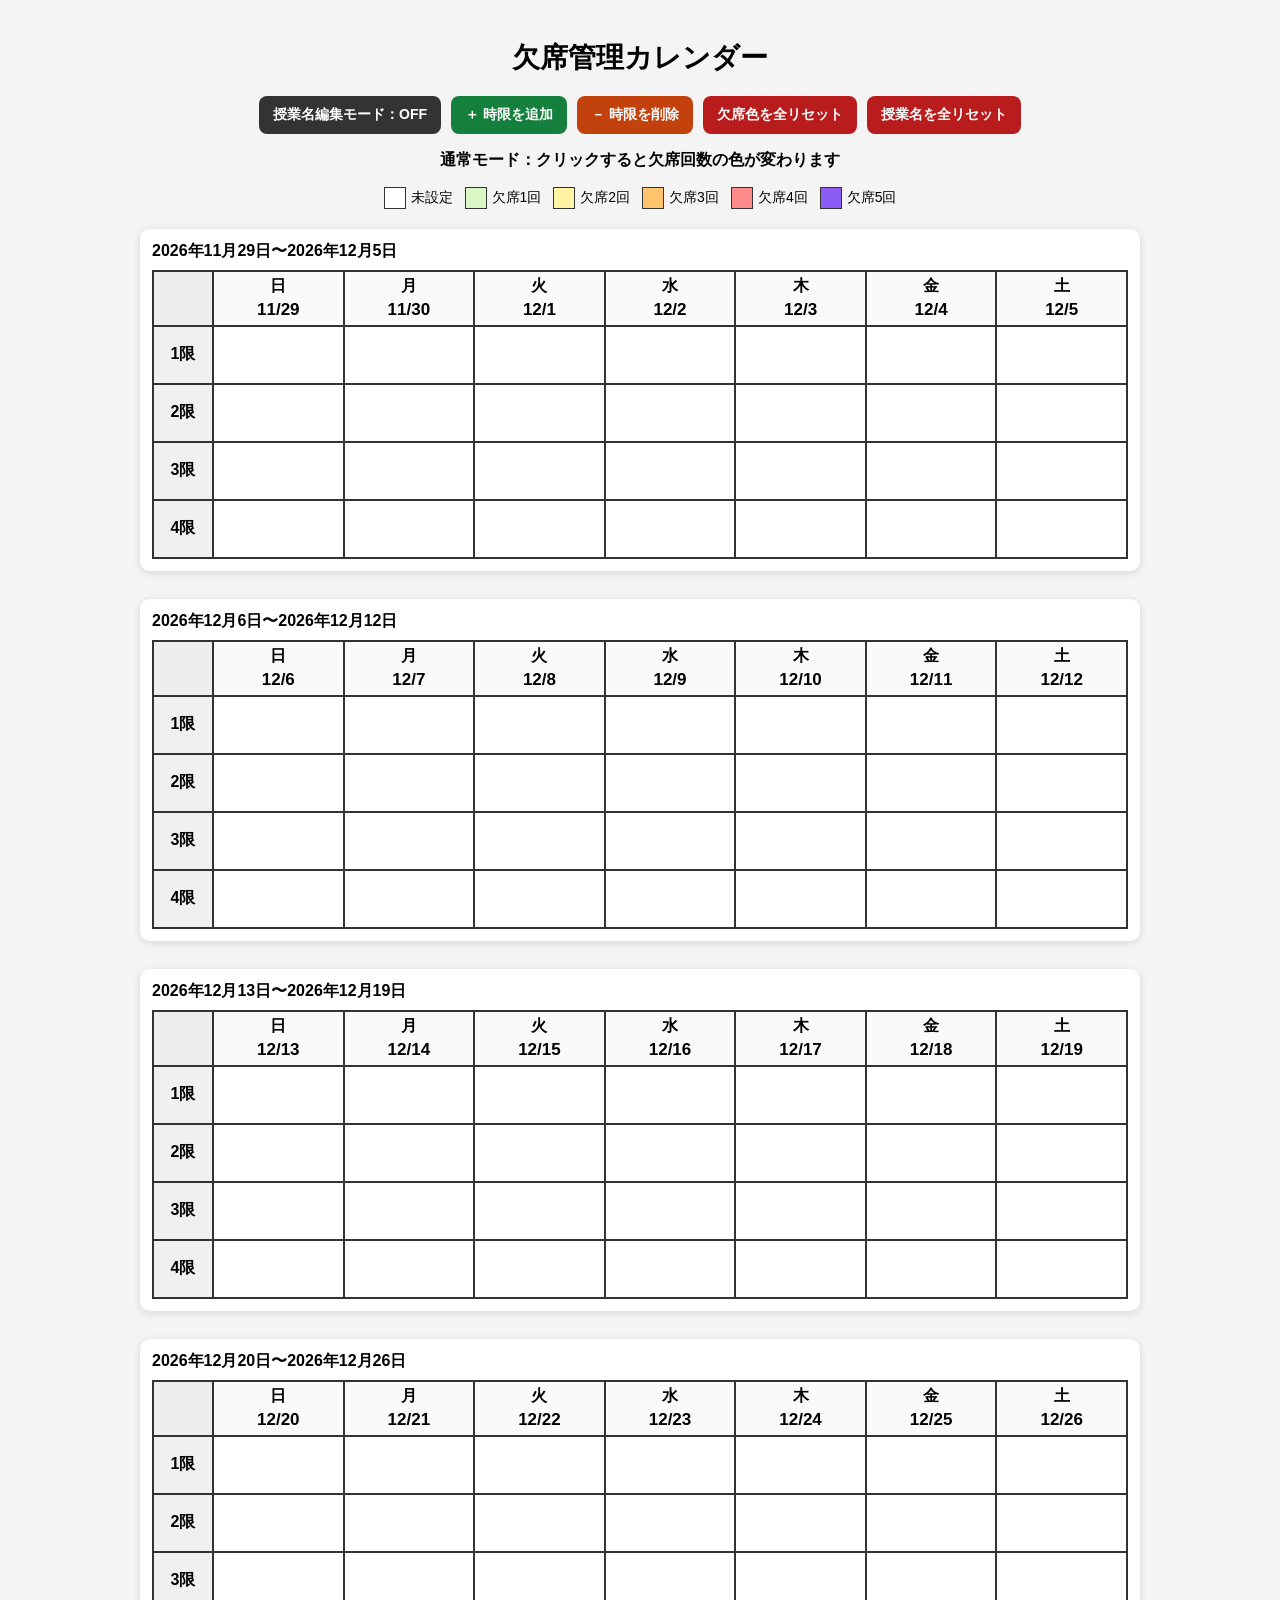
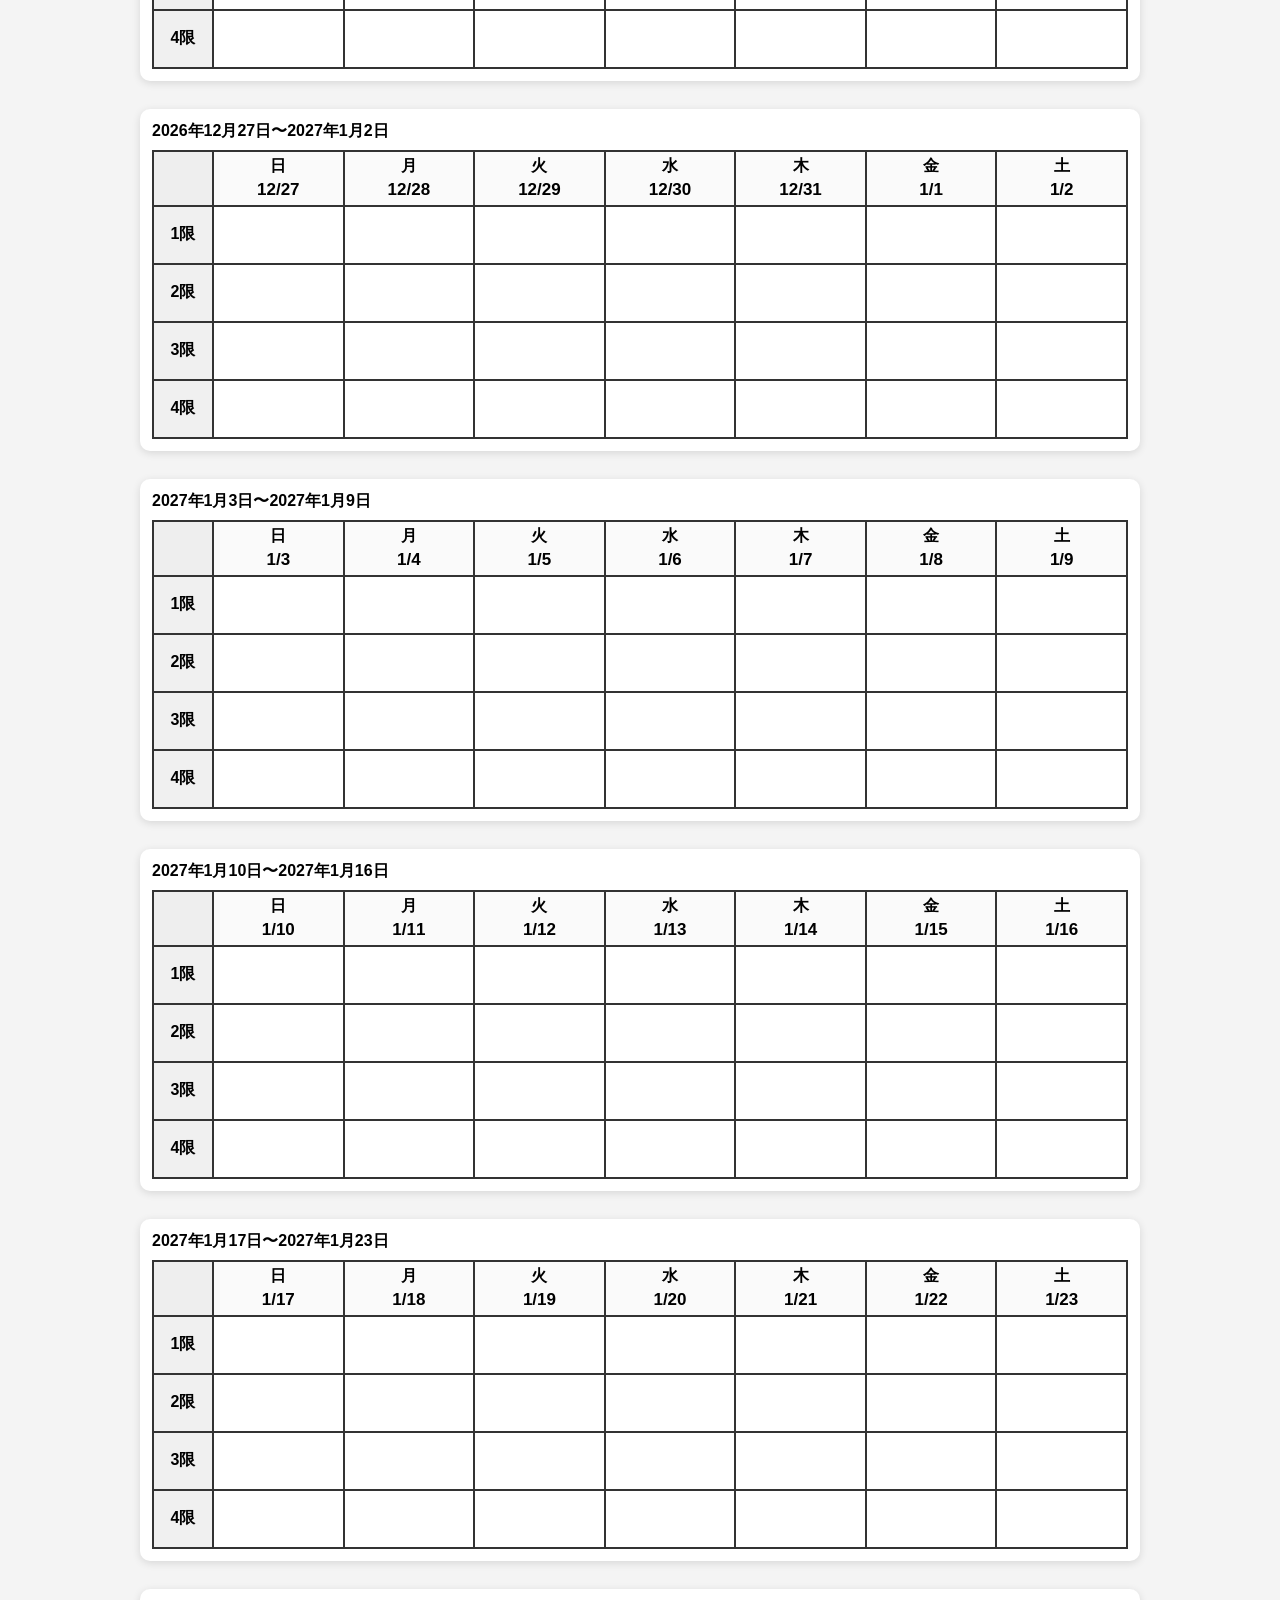
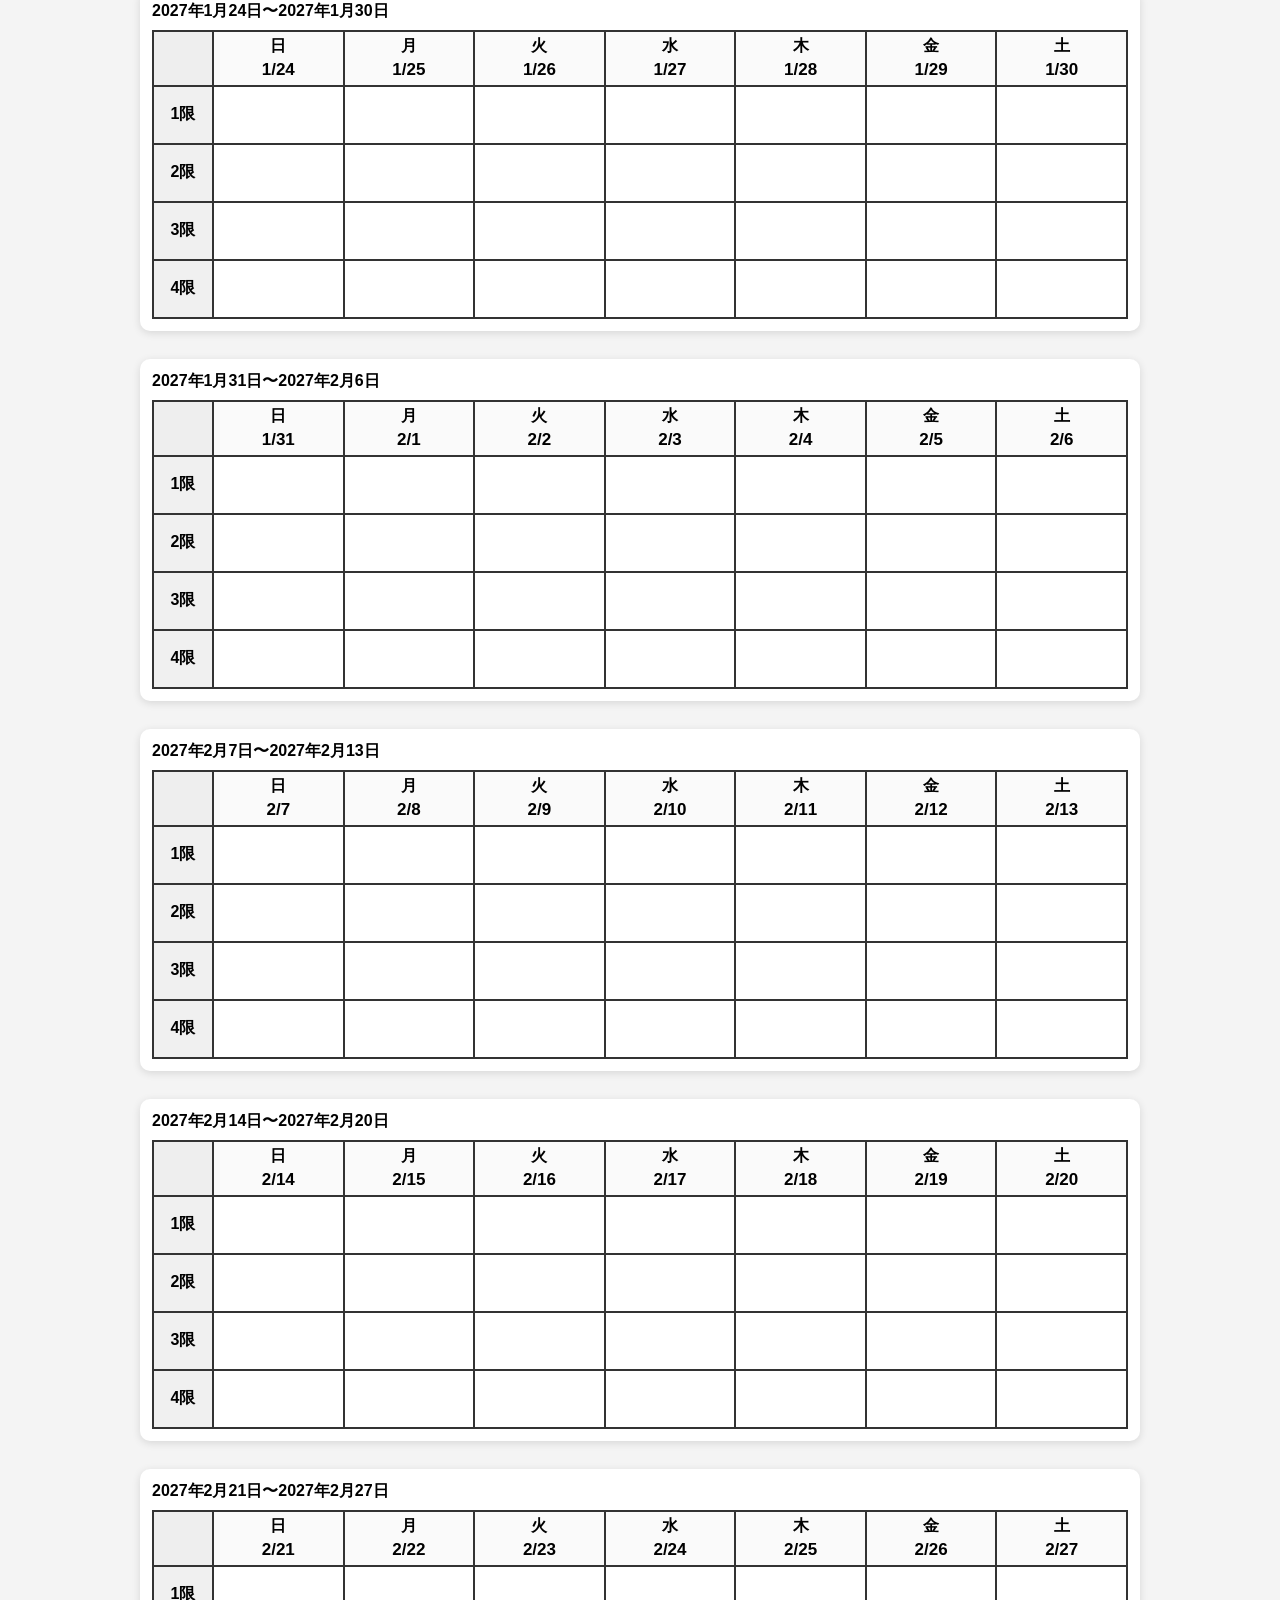
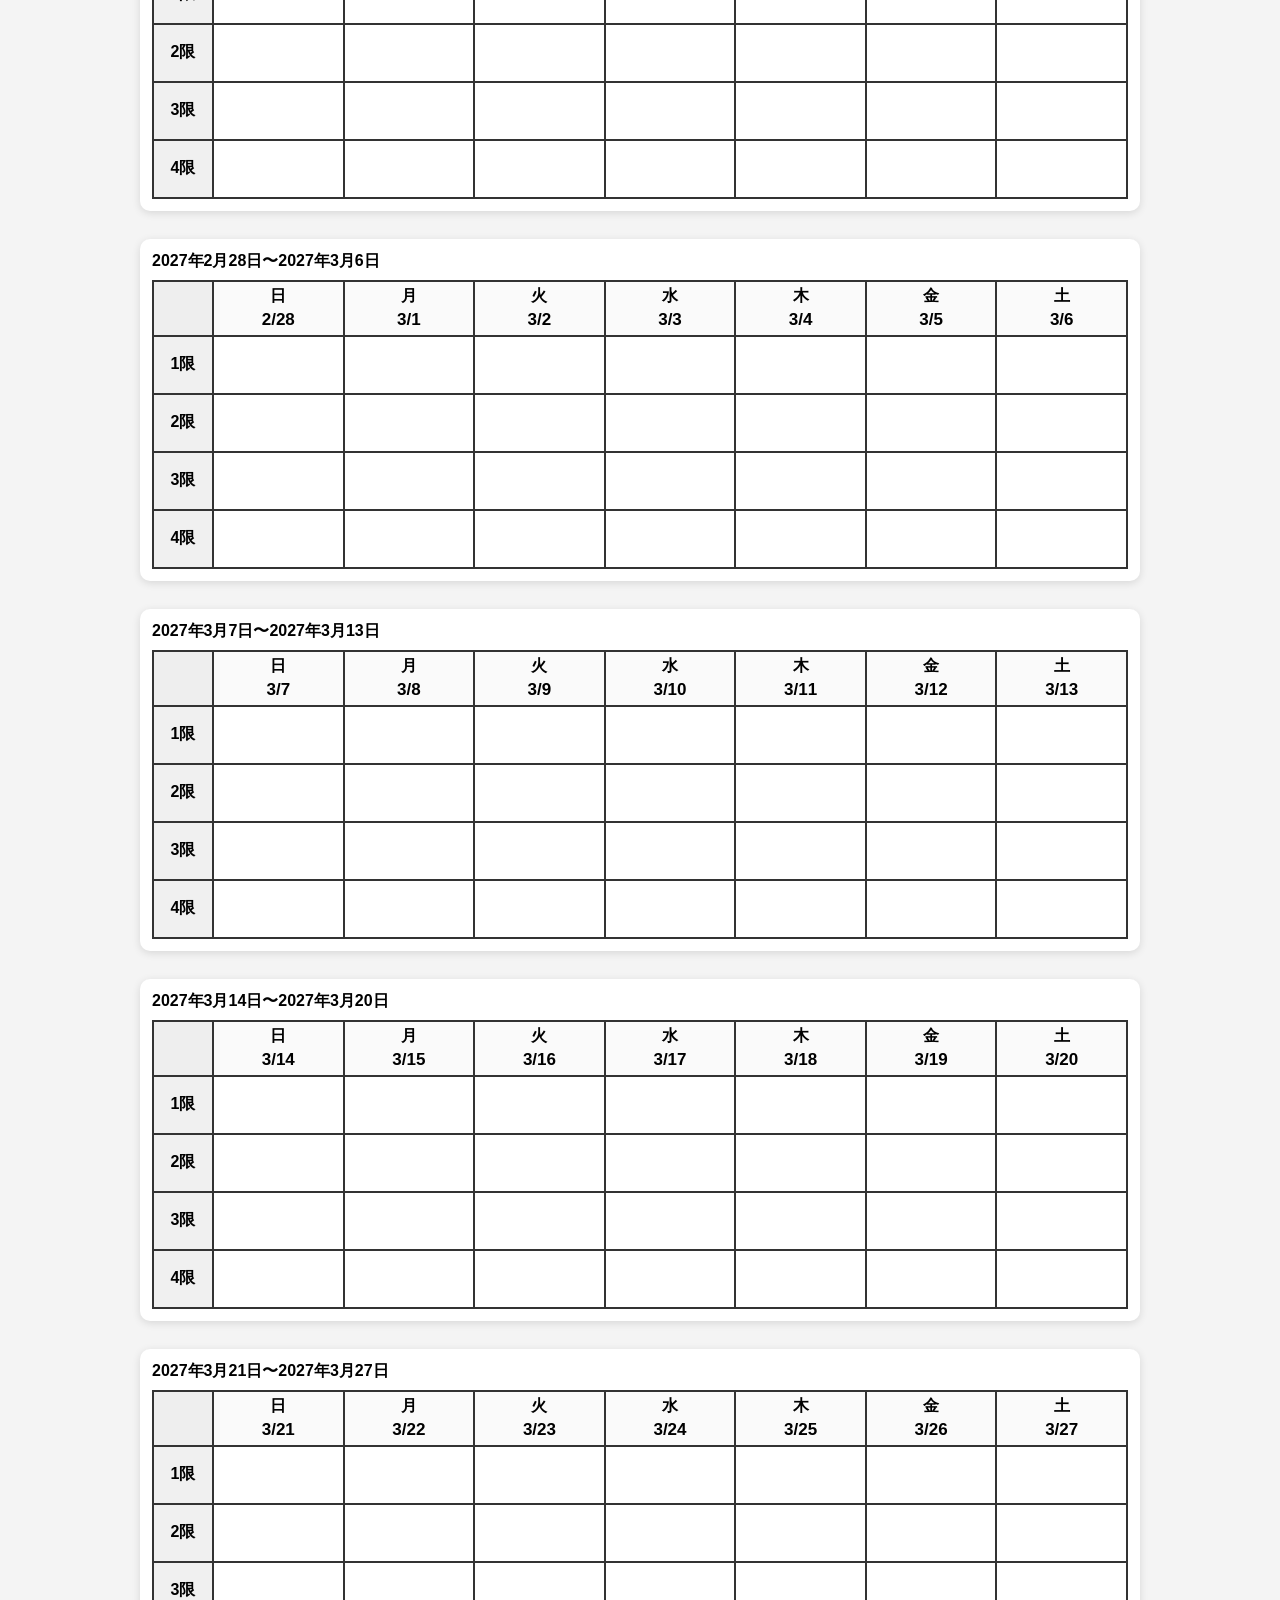
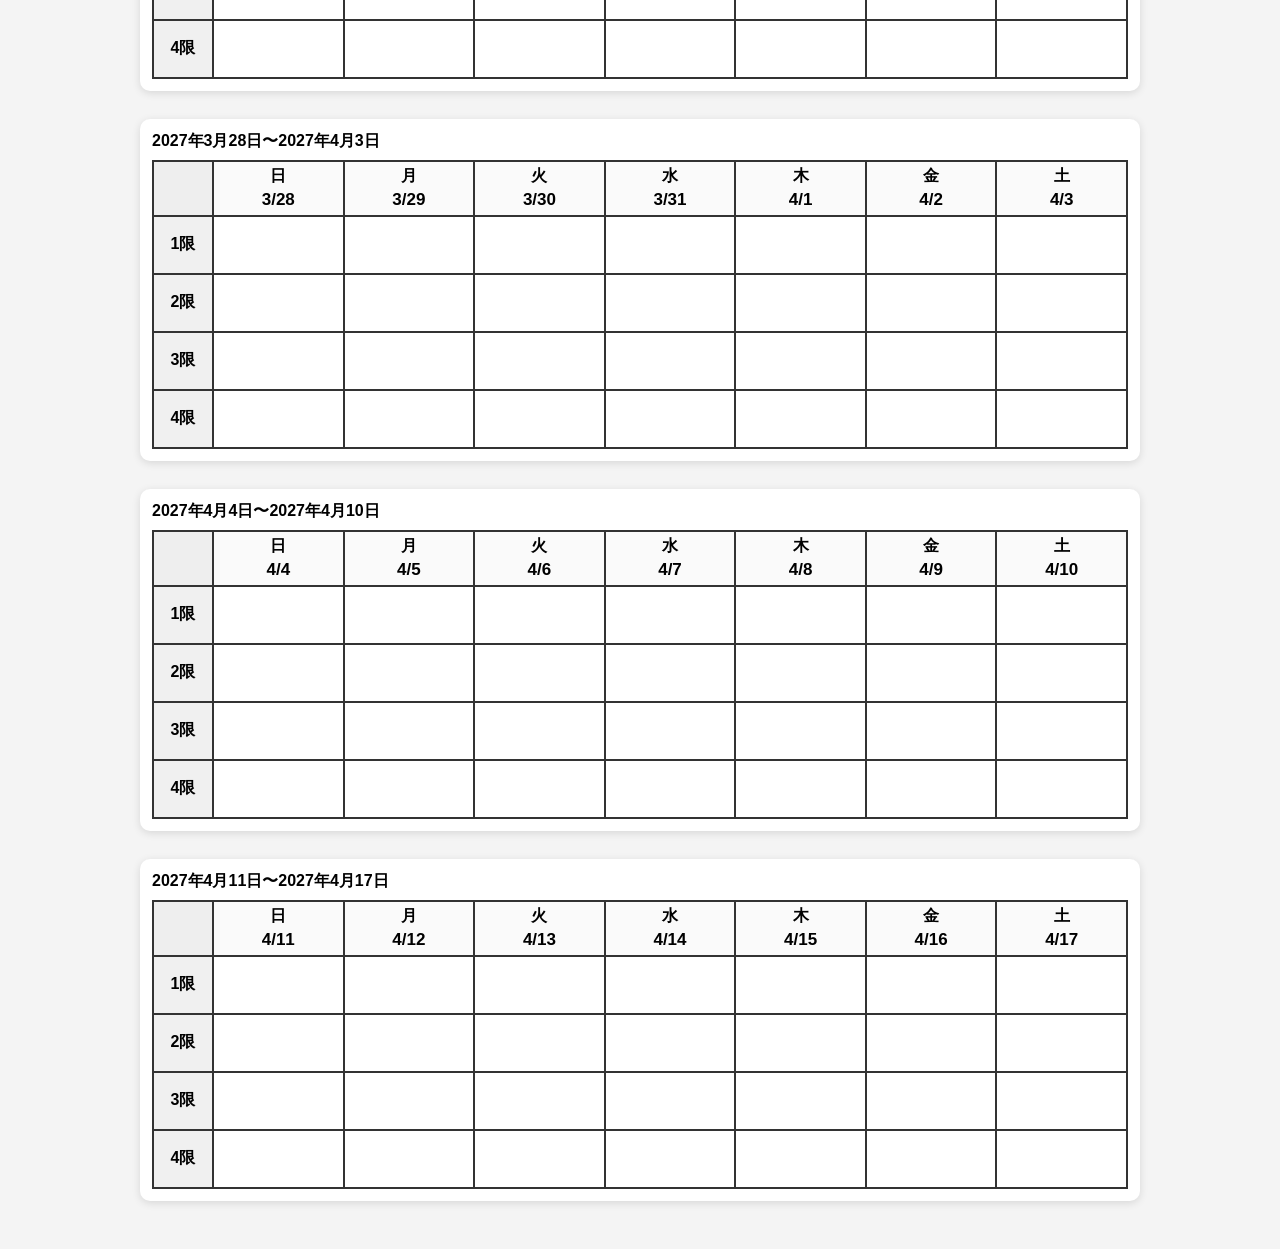
<file: index.html>
<!DOCTYPE html> <!-- HTML文書であることを宣言 -->

<html lang="ja"> <!-- 日本語ページとして設定 -->

<head> <!-- ページ設定の開始 -->

  <meta charset="UTF-8"> <!-- 日本語の文字化けを防ぐ -->

  <meta name="viewport" content="width=device-width, initial-scale=1.0"> <!-- スマホ画面に対応させる -->

  <title>欠席管理カレンダー</title> <!-- ブラウザのタブ名 -->

  <link rel="stylesheet" href="style.css"> <!-- CSSファイルを読み込む -->

  <script src="script.js" defer></script> <!-- JavaScriptファイルを読み込む -->

</head> <!-- ページ設定の終了 -->

<body> <!-- 画面に表示する内容の開始 -->

  <h1>欠席管理カレンダー</h1> <!-- タイトル -->

  <div class="controls"> <!-- 操作ボタン全体 -->

    <button id="editButton">授業名編集モード：OFF</button> <!-- 授業名編集モード切り替えボタン -->

    <button id="addPeriodButton" class="add-button">＋ 時限を追加</button> <!-- 時限追加ボタン -->

    <button id="deletePeriodButton" class="delete-button">－ 時限を削除</button> <!-- 時限削除ボタン -->

    <button id="resetAbsenceButton" class="danger-button">欠席色を全リセット</button> <!-- 欠席色を全てリセットするボタン -->

    <button id="resetSubjectButton" class="danger-button">授業名を全リセット</button> <!-- 授業名を全てリセットするボタン -->

  </div> <!-- 操作ボタン全体の終了 -->

  <div class="mode-text" id="modeText">通常モード：クリックすると欠席回数の色が変わります</div> <!-- 現在のモード説明 -->

  <div class="legend"> <!-- 色の説明欄 -->

    <div class="legend-item"><div class="color-box state-none"></div>未設定</div> <!-- 未設定の色説明 -->

    <div class="legend-item"><div class="color-box state-1"></div>欠席1回</div> <!-- 欠席1回の色説明 -->

    <div class="legend-item"><div class="color-box state-2"></div>欠席2回</div> <!-- 欠席2回の色説明 -->

    <div class="legend-item"><div class="color-box state-3"></div>欠席3回</div> <!-- 欠席3回の色説明 -->

    <div class="legend-item"><div class="color-box state-4"></div>欠席4回</div> <!-- 欠席4回の色説明 -->

    <div class="legend-item"><div class="color-box state-5"></div>欠席5回</div> <!-- 欠席5回の色説明 -->

  </div> <!-- 色の説明欄の終了 -->

  <div class="calendar" id="calendar"></div> <!-- JavaScriptでカレンダーを表示する場所 -->

</body> <!-- 画面に表示する内容の終了 -->

</html> <!-- HTML文書の終了 -->
</file>
<file: style.css>
* { /* 全ての要素に共通設定をする */
  box-sizing: border-box; /* paddingやborderを幅に含める */
}

body { /* ページ全体 */
  font-family: sans-serif; /* 見やすいゴシック体にする */
  background: #f4f4f4; /* 背景を薄いグレーにする */
  padding: 20px; /* 画面端との余白を作る */
  margin: 0; /* 標準の余白を消す */
}

h1 { /* タイトル */
  text-align: center; /* 中央寄せにする */
  font-size: 28px; /* タイトルの文字サイズを決める */
}

.controls { /* 操作ボタン全体 */
  max-width: 1000px; /* 最大幅を決める */
  margin: 0 auto 16px; /* 中央寄せして下に余白を作る */
  display: flex; /* 横並びにする */
  gap: 10px; /* ボタン同士の間隔を空ける */
  justify-content: center; /* 中央寄せにする */
  flex-wrap: wrap; /* 画面が狭いときに折り返す */
}

button { /* 全てのボタン */
  padding: 10px 14px; /* ボタン内側の余白を作る */
  border: none; /* 標準の枠線を消す */
  border-radius: 8px; /* 角を丸くする */
  cursor: pointer; /* クリックできる見た目にする */
  font-weight: bold; /* 文字を太字にする */
  background: #333; /* 背景を黒系にする */
  color: white; /* 文字を白にする */
  font-size: 14px; /* 文字サイズを決める */
}

button.active { /* 編集モードONのボタン */
  background: #2563eb; /* 青色にする */
}

.add-button { /* 時限追加ボタン */
  background: #15803d; /* 緑色にする */
}

.delete-button { /* 時限削除ボタン */
  background: #c2410c; /* オレンジ色にする */
}

.danger-button { /* リセット系ボタン */
  background: #b91c1c; /* 赤色にする */
}

.mode-text { /* 現在のモード説明 */
  text-align: center; /* 中央寄せにする */
  margin-bottom: 16px; /* 下に余白を作る */
  font-weight: bold; /* 太字にする */
}

.legend { /* 色の説明欄 */
  max-width: 1000px; /* 最大幅を決める */
  margin: 0 auto 20px; /* 中央寄せして下に余白を作る */
  display: flex; /* 横並びにする */
  gap: 12px; /* 項目同士の間隔を空ける */
  flex-wrap: wrap; /* 画面が狭いときに折り返す */
  justify-content: center; /* 中央寄せにする */
}

.legend-item { /* 色説明の1項目 */
  display: flex; /* 色と文字を横並びにする */
  align-items: center; /* 縦方向を中央にする */
  gap: 5px; /* 色と文字の間隔を空ける */
  font-size: 14px; /* 文字サイズを決める */
}

.color-box { /* 色見本 */
  width: 22px; /* 横幅を決める */
  height: 22px; /* 高さを決める */
  border: 1px solid #333; /* 枠線をつける */
}

.calendar { /* カレンダー全体 */
  max-width: 1000px; /* 最大幅を決める */
  margin: 0 auto; /* 中央寄せにする */
}

.week { /* 1週間分のまとまり */
  background: white; /* 背景を白にする */
  padding: 12px; /* 内側の余白を作る */
  margin-bottom: 28px; /* 次の週との間隔を空ける */
  border-radius: 10px; /* 角を丸くする */
  box-shadow: 0 2px 8px rgba(0,0,0,0.12); /* 軽い影をつける */
}

.week-title { /* 週の日付表示 */
  font-weight: bold; /* 太字にする */
  margin-bottom: 8px; /* 下に余白を作る */
  font-size: 16px; /* 文字サイズを決める */
}

.week-scroll { /* スマホ用の横スクロール枠 */
  overflow-x: auto; /* 横幅が足りないとき横スクロールにする */
  -webkit-overflow-scrolling: touch; /* iPhoneでなめらかにスクロールさせる */
}

.calendar-grid { /* カレンダー表 */
  display: grid; /* グリッドレイアウトを使う */
  grid-template-columns: 60px repeat(7, 1fr); /* 左に時限、右に7曜日分を作る */
  min-width: 720px; /* スマホで潰れすぎない最低幅にする */
  border: 1px solid #333; /* 外枠をつける */
}

.corner { /* 左上の空白マス */
  border: 1px solid #333; /* 枠線をつける */
  background: #eee; /* 背景を薄いグレーにする */
}

.day-header { /* 曜日と日付のマス */
  border: 1px solid #333; /* 枠線をつける */
  display: flex; /* 中央配置しやすくする */
  flex-direction: column; /* 曜日と日付を縦に並べる */
  align-items: center; /* 横方向中央にする */
  justify-content: center; /* 縦方向中央にする */
  font-weight: bold; /* 太字にする */
  background: #fafafa; /* 背景を少し白寄りにする */
}

.date { /* 月日部分 */
  font-size: 17px; /* 月日を少し大きくする */
  margin-top: 3px; /* 曜日との間隔を空ける */
}

.period-label { /* 左側の1限〜表示 */
  border: 1px solid #333; /* 枠線をつける */
  display: flex; /* 中央配置しやすくする */
  align-items: center; /* 縦方向中央にする */
  justify-content: center; /* 横方向中央にする */
  font-weight: bold; /* 太字にする */
  background: #f0f0f0; /* 背景を薄いグレーにする */
}

.cell { /* 授業ボックス */
  border: 1px solid #333; /* 枠線をつける */
  cursor: pointer; /* クリックできる見た目にする */
  display: flex; /* 中央配置しやすくする */
  align-items: center; /* 縦方向中央にする */
  justify-content: center; /* 横方向中央にする */
  text-align: center; /* 授業名を中央寄せにする */
  font-weight: bold; /* 文字を太字にする */
  user-select: none; /* 文字選択されないようにする */
  transition: 0.2s; /* 色変化をなめらかにする */
  font-size: 13px; /* 文字サイズを決める */
  padding: 4px; /* 文字と枠の間に余白を作る */
  word-break: break-word; /* 長い授業名を折り返す */
}

.cell:hover { /* マウスを乗せたとき */
  opacity: 0.8; /* 少し薄くする */
}

.state-none { /* 未設定 */
  background: white; /* 白にする */
  color: #333; /* 文字を黒系にする */
}

.state-1 { /* 欠席1回 */
  background: #d8f7c5; /* 薄い緑にする */
  color: #333; /* 文字を黒系にする */
}

.state-2 { /* 欠席2回 */
  background: #fff3a3; /* 黄色にする */
  color: #333; /* 文字を黒系にする */
}

.state-3 { /* 欠席3回 */
  background: #ffc46b; /* オレンジにする */
  color: #333; /* 文字を黒系にする */
}

.state-4 { /* 欠席4回 */
  background: #ff8a8a; /* 赤系にする */
  color: #333; /* 文字を黒系にする */
}

.state-5 { /* 欠席5回 */
  background: #8b5cf6; /* 紫にする */
  color: white; /* 文字を白にする */
}

@media (max-width: 600px) { /* 画面幅が600px以下のとき */

  body { /* スマホのページ全体 */
    padding: 10px; /* 余白を小さくする */
  }

  h1 { /* スマホのタイトル */
    font-size: 22px; /* タイトルを少し小さくする */
  }

  .controls { /* スマホのボタン欄 */
    flex-direction: column; /* ボタンを縦並びにする */
  }

  button { /* スマホのボタン */
    width: 100%; /* 横幅いっぱいにする */
    font-size: 15px; /* 押しやすい文字サイズにする */
  }

  .mode-text { /* スマホの説明文 */
    font-size: 13px; /* 文字を少し小さくする */
    line-height: 1.5; /* 行間を広げる */
  }

  .legend { /* スマホの色説明欄 */
    justify-content: flex-start; /* 左寄せにする */
    gap: 8px; /* 間隔を少し狭くする */
  }

  .legend-item { /* スマホの色説明項目 */
    font-size: 12px; /* 文字を小さくする */
  }

  .week { /* スマホの週カード */
    padding: 10px; /* 内側の余白を少し小さくする */
  }

  .week-title { /* スマホの週タイトル */
    font-size: 14px; /* 文字サイズを小さくする */
  }

  .calendar-grid { /* スマホのカレンダー表 */
    min-width: 640px; /* 横スクロール前提の幅にする */
    grid-template-columns: 50px repeat(7, 1fr); /* 左の時限欄を少し狭くする */
  }

  .cell { /* スマホの授業ボックス */
    font-size: 12px; /* 授業名の文字を少し小さくする */
  }

  .date { /* スマホの日付 */
    font-size: 15px; /* 日付を少し小さくする */
  }

}
</file>
